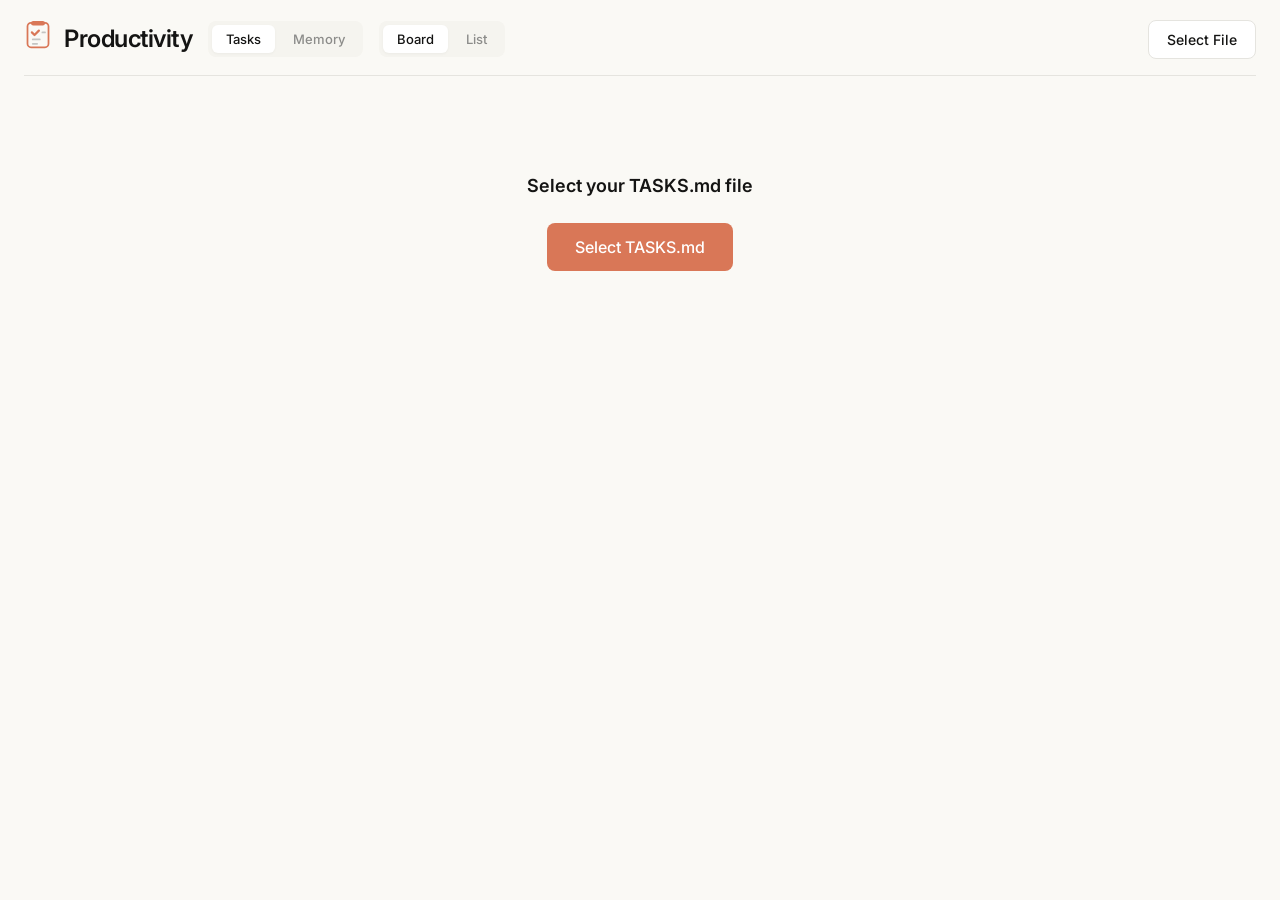
<file: src/octop/infra/agents/experts/library/productivity/skills/dashboard.html>
<!DOCTYPE html>
<html lang="en">
<head>
  <meta charset="UTF-8">
  <meta name="viewport" content="width=device-width, initial-scale=1.0">
  <title>Productivity</title>
  <link rel="icon" type="image/svg+xml" href="data:image/svg+xml,%3Csvg xmlns='http://www.w3.org/2000/svg' viewBox='0 0 32 32'%3E%3Crect x='4' y='2' width='24' height='28' rx='4' fill='%23faf9f5' stroke='%23D97757' stroke-width='2'/%3E%3Crect x='8' y='0' width='16' height='5' rx='2.5' fill='%23D97757'/%3E%3Cpath d='M9 13l3 3 5-5' fill='none' stroke='%23D97757' stroke-width='2.5' stroke-linecap='round' stroke-linejoin='round'/%3E%3Crect x='20' y='12' width='5' height='2' rx='1' fill='%23c4c4c2'/%3E%3Crect x='9' y='20' width='10' height='2' rx='1' fill='%23c4c4c2'/%3E%3Crect x='9' y='25' width='7' height='2' rx='1' fill='%23c4c4c2'/%3E%3C/svg%3E">
  <link rel="preconnect" href="https://fonts.googleapis.com">
  <link rel="preconnect" href="https://fonts.gstatic.com" crossorigin>
  <!-- Inter webfont; display=swap keeps text visible while loading, and offline/blocked networks fall back to the system font stack -->
  <link href="https://fonts.googleapis.com/css2?family=Inter:wght@400;500;600&display=swap" rel="stylesheet">
  <style>
    * { box-sizing: border-box; margin: 0; padding: 0; }

    :root {
      --bg-primary: #faf9f5;
      --bg-secondary: #F5F4EF;
      --bg-card: #ffffff;
      --text-primary: #141413;
      --text-secondary: #5c5c5a;
      --text-muted: #8c8c8a;
      --accent: #D97757;
      --accent-hover: #c4684a;
      --border: #e5e4df;
      --border-light: #eeeee9;
      --shadow: rgba(20, 20, 19, 0.04);
      --shadow-hover: rgba(20, 20, 19, 0.08);
    }

    body {
      font-family: 'Inter', -apple-system, BlinkMacSystemFont, sans-serif;
      background: var(--bg-primary);
      color: var(--text-primary);
      height: 100vh;
      padding: 20px 24px;
      line-height: 1.5;
      overflow: hidden;
      display: flex;
      flex-direction: column;
    }

    header {
      display: flex;
      justify-content: space-between;
      align-items: center;
      margin-bottom: 16px;
      padding-bottom: 16px;
      border-bottom: 1px solid var(--border);
      flex-shrink: 0;
    }

    h1 {
      font-size: 1.5rem;
      font-weight: 600;
      letter-spacing: -0.02em;
    }

    h2 { font-size: 1.1rem; font-weight: 600; margin-bottom: 12px; color: var(--text-secondary); }

    .header-left {
      display: flex;
      align-items: flex-start;
      gap: 0;
    }

    .view-toggle {
      display: flex;
      gap: 4px;
      background: var(--bg-secondary);
      padding: 4px;
      border-radius: 8px;
      margin-left: 16px;
    }

    .view-toggle button {
      background: transparent;
      border: none;
      padding: 6px 14px;
      font-size: 13px;
      color: var(--text-muted);
      border-radius: 6px;
    }

    .view-toggle button:hover {
      color: var(--text-primary);
      background: transparent;
    }

    .view-toggle button.active {
      background: var(--bg-card);
      color: var(--text-primary);
      box-shadow: 0 1px 3px var(--shadow);
    }

    .buttons { display: flex; gap: 12px; }

    button {
      background: var(--bg-card);
      color: var(--text-primary);
      border: 1px solid var(--border);
      padding: 10px 18px;
      border-radius: 8px;
      cursor: pointer;
      font-size: 14px;
      font-weight: 500;
      font-family: inherit;
      transition: all 0.15s ease;
    }

    button:hover {
      background: var(--bg-secondary);
      border-color: var(--text-muted);
    }

    button.primary {
      background: var(--accent);
      color: white;
      border-color: var(--accent);
    }

    button.primary:hover {
      background: var(--accent-hover);
      border-color: var(--accent-hover);
    }

    button:disabled {
      opacity: 0.4;
      cursor: not-allowed;
    }

    /* ===== TASKS STYLES ===== */

    .board {
      display: flex;
      gap: 24px;
      overflow-x: auto;
      overflow-y: hidden;
      padding-bottom: 24px;
      flex: 1;
      min-height: 0;
    }

    .column {
      background: var(--bg-secondary);
      border-radius: 12px;
      min-width: 340px;
      max-width: 340px;
      display: flex;
      flex-direction: column;
      height: 100%;
      max-height: 100%;
    }

    .column-header {
      padding: 16px 18px;
      font-weight: 600;
      font-size: 13px;
      text-transform: uppercase;
      letter-spacing: 0.05em;
      color: var(--text-secondary);
      display: flex;
      justify-content: space-between;
      align-items: center;
      cursor: grab;
    }

    .column-header:active {
      cursor: grabbing;
    }

    .column.dragging-column {
      opacity: 0.5;
    }

    .column-drop-indicator {
      width: 3px;
      background: var(--accent);
      border-radius: 2px;
      margin: 0 -2px;
      min-height: 100px;
    }

    .column-header .count {
      background: var(--bg-card);
      padding: 3px 10px;
      border-radius: 12px;
      font-size: 12px;
      font-weight: 500;
      color: var(--text-muted);
    }

    .cards {
      flex: 1;
      overflow-y: auto;
      padding: 0 12px 12px;
      min-height: 100px;
    }

    .cards.drag-over {
      background: rgba(217, 119, 87, 0.05);
      border-radius: 8px;
    }

    .task-card {
      background: var(--bg-card);
      border: 1px solid var(--border-light);
      border-radius: 10px;
      padding: 14px 16px;
      margin-bottom: 10px;
      cursor: grab;
      transition: all 0.15s ease;
      box-shadow: 0 1px 3px var(--shadow);
      position: relative;
    }

    .task-card:hover {
      box-shadow: 0 4px 12px var(--shadow-hover);
      border-color: var(--border);
    }

    .task-card .add-on-hover {
      display: none;
    }

    .task-card:hover .add-on-hover {
      display: block;
    }

    .task-card .delete-btn {
      display: none;
      position: absolute;
      top: 8px;
      right: 8px;
      background: transparent;
      border: none;
      color: var(--text-muted);
      cursor: pointer;
      padding: 4px 6px;
      font-size: 14px;
      line-height: 1;
      border-radius: 4px;
    }

    .task-card:hover .delete-btn {
      display: block;
    }

    .task-card .delete-btn:hover {
      background: var(--bg-secondary);
      color: var(--accent);
    }

    .task-card.dragging {
      opacity: 0.5;
      transform: rotate(2deg);
    }

    .card-title {
      font-size: 14px;
      font-weight: 500;
      line-height: 1.5;
      color: var(--text-primary);
    }

    .card-note {
      font-size: 13px;
      color: var(--text-muted);
      margin-top: 6px;
      line-height: 1.4;
      overflow-wrap: break-word;
      word-break: break-word;
    }

    .card-subtasks {
      margin-top: 10px;
      padding-top: 10px;
      border-top: 1px solid var(--border-light);
      font-size: 13px;
      color: var(--text-secondary);
    }

    .subtask {
      padding: 3px 0;
      display: flex;
      align-items: flex-start;
      gap: 8px;
    }

    .checkbox {
      width: 18px;
      height: 18px;
      min-width: 18px;
      min-height: 18px;
      flex-shrink: 0;
      border: 2px solid var(--border);
      border-radius: 5px;
      display: inline-flex;
      align-items: center;
      justify-content: center;
      vertical-align: middle;
      cursor: pointer;
      transition: all 0.15s ease;
      background: var(--bg-card);
    }

    .checkbox:hover {
      border-color: var(--accent);
    }

    .checkbox.checked {
      background: var(--accent);
      border-color: var(--accent);
    }

    .checkbox.checked::after {
      content: '';
      width: 5px;
      height: 9px;
      border: solid white;
      border-width: 0 2px 2px 0;
      transform: rotate(45deg);
      margin-bottom: 2px;
    }

    .empty-state {
      text-align: center;
      padding: 80px 40px;
      color: var(--text-muted);
    }

    .empty-state button {
      font-size: 16px;
      padding: 14px 28px;
      background: var(--accent);
      border: none;
      color: white;
    }

    .empty-state button:hover {
      background: var(--accent-hover);
    }

    .status-bar {
      position: fixed;
      bottom: 24px;
      left: 50%;
      transform: translateX(-50%);
      background: var(--text-primary);
      color: var(--bg-primary);
      padding: 12px 24px;
      border-radius: 10px;
      font-size: 13px;
      font-weight: 500;
      opacity: 0;
      transition: opacity 0.2s ease;
      box-shadow: 0 4px 20px rgba(20, 20, 19, 0.15);
      z-index: 200;
    }

    .status-bar.visible { opacity: 1; }

    .add-card {
      padding: 12px;
    }

    .add-card button {
      width: 100%;
      background: transparent;
      border: 2px dashed var(--border);
      color: var(--text-muted);
      font-weight: 500;
    }

    .add-card button:hover {
      border-color: var(--accent);
      color: var(--accent);
      background: transparent;
    }

    .new-task-input {
      width: 100%;
      background: var(--bg-card);
      border: 2px solid var(--accent);
      border-radius: 8px;
      padding: 12px;
      color: var(--text-primary);
      font-size: 14px;
      font-family: inherit;
      resize: none;
    }

    .new-task-input:focus {
      outline: none;
    }

    .new-task-input::placeholder {
      color: var(--text-muted);
    }

    /* Scrollbar styling */
    .cards::-webkit-scrollbar,
    .list-view::-webkit-scrollbar {
      width: 6px;
    }

    .cards::-webkit-scrollbar-track,
    .list-view::-webkit-scrollbar-track {
      background: transparent;
    }

    .cards::-webkit-scrollbar-thumb,
    .list-view::-webkit-scrollbar-thumb {
      background: var(--border);
      border-radius: 3px;
    }

    .cards::-webkit-scrollbar-thumb:hover,
    .list-view::-webkit-scrollbar-thumb:hover {
      background: var(--text-muted);
    }

    /* List View Styles */
    .list-view {
      max-width: 800px;
      margin: 0 auto;
      flex: 1;
      overflow-y: auto;
      overflow-x: hidden;
      min-height: 0;
    }

    .list-section {
      margin-bottom: 28px;
    }

    .list-section.drag-over {
      background: rgba(217, 119, 87, 0.05);
      border-radius: 8px;
      margin: 0 -12px 32px;
      padding: 0 12px;
    }

    .list-section-header {
      font-size: 13px;
      font-weight: 600;
      text-transform: uppercase;
      letter-spacing: 0.05em;
      color: var(--text-secondary);
      padding: 4px 0;
      margin-bottom: 6px;
      display: flex;
      justify-content: space-between;
      align-items: center;
    }

    .list-section-header .section-title {
      cursor: pointer;
    }

    .list-section-header .section-title:hover {
      color: var(--text-primary);
    }

    .list-section-header .count {
      font-size: 12px;
      color: var(--text-muted);
      font-weight: 500;
    }

    .list-item {
      display: flex;
      align-items: flex-start;
      gap: 12px;
      padding: 12px 14px;
      margin-bottom: 6px;
      background: var(--bg-card);
      border: 1px solid var(--border-light);
      cursor: grab;
      position: relative;
      border-radius: 10px;
      transition: all 0.15s ease;
      box-shadow: 0 1px 3px var(--shadow);
    }

    .list-item:active {
      cursor: grabbing;
    }

    .list-item:hover {
      box-shadow: 0 4px 12px var(--shadow-hover);
      border-color: var(--border);
    }

    .list-item.dragging {
      opacity: 0.5;
      background: var(--bg-secondary);
    }

    .list-item .checkbox {
      margin-top: 2px;
      flex-shrink: 0;
    }

    .list-item-content {
      flex: 1;
      min-width: 0;
    }

    .list-item-title {
      font-size: 15px;
      color: var(--text-primary);
      line-height: 1.4;
    }

    .list-item-title.checked {
      color: var(--text-muted);
      text-decoration: line-through;
    }

    .list-item-note {
      font-size: 13px;
      color: var(--text-muted);
      margin-top: 4px;
      cursor: pointer;
    }

    .list-item-note:hover {
      color: var(--text-secondary);
    }

    .list-item-note.add-note {
      font-style: italic;
      display: none;
    }

    .list-item:hover .list-item-note.add-note {
      display: block;
    }

    .list-item-subtasks {
      margin-top: 8px;
      padding-left: 2px;
    }

    .list-item-subtask {
      display: flex;
      align-items: flex-start;
      gap: 8px;
      padding: 3px 0;
      font-size: 13px;
      color: var(--text-secondary);
    }

    .list-item-subtask .checkbox {
      width: 16px;
      height: 16px;
      min-width: 16px;
      min-height: 16px;
      margin-top: 1px;
    }

    .list-item-subtask span {
      cursor: pointer;
    }

    .list-item-subtask span:hover {
      color: var(--text-primary);
    }

    .list-item-add-subtask {
      font-size: 13px;
      color: var(--text-muted);
      font-style: italic;
      cursor: pointer;
      padding: 3px 0;
      padding-left: 24px;
      display: none;
    }

    .list-item:hover .list-item-add-subtask {
      display: block;
    }

    .list-item-add-subtask:hover {
      color: var(--accent);
    }

    .list-item-section {
      font-size: 11px;
      color: var(--text-muted);
      background: var(--bg-secondary);
      padding: 2px 8px;
      border-radius: 4px;
      white-space: nowrap;
    }

    .list-item-actions {
      display: none;
      position: absolute;
      top: 8px;
      right: 8px;
    }

    .list-item:hover .list-item-actions {
      display: flex;
      gap: 4px;
    }

    .list-item-actions button {
      background: transparent;
      border: none;
      color: var(--text-muted);
      cursor: pointer;
      padding: 4px 6px;
      font-size: 14px;
      line-height: 1;
      border-radius: 4px;
    }

    .list-item-actions button:hover {
      background: var(--bg-card);
      color: var(--accent);
    }

    .list-drop-indicator {
      height: 3px;
      background: var(--accent);
      border-radius: 2px;
      margin: 2px -12px;
    }

    .list-add-section {
      margin-top: 16px;
      padding: 16px;
      border: 2px dashed var(--border);
      border-radius: 8px;
      text-align: center;
      cursor: pointer;
      color: var(--text-muted);
      font-size: 14px;
      font-weight: 500;
      transition: all 0.15s ease;
    }

    .list-add-section:hover {
      border-color: var(--accent);
      color: var(--accent);
    }

    .quick-add {
      display: flex;
      align-items: center;
      gap: 12px;
      padding: 12px 0;
    }

    .quick-add-input {
      flex: 1;
      background: transparent;
      border: none;
      font-size: 15px;
      color: var(--text-primary);
      font-family: inherit;
      outline: none;
    }

    .quick-add-input::placeholder {
      color: var(--text-muted);
    }

    .quick-add-section {
      font-size: 12px;
      color: var(--text-muted);
      background: var(--bg-secondary);
      padding: 4px 10px;
      border-radius: 6px;
      cursor: pointer;
      border: 1px solid var(--border);
    }

    .quick-add-section:hover {
      border-color: var(--accent);
    }

    .section-picker {
      position: absolute;
      background: var(--bg-card);
      border: 1px solid var(--border);
      border-radius: 8px;
      box-shadow: 0 4px 20px var(--shadow-hover);
      padding: 4px;
      z-index: 100;
    }

    .section-picker button {
      display: block;
      width: 100%;
      text-align: left;
      padding: 8px 12px;
      font-size: 13px;
      background: transparent;
      border: none;
      border-radius: 6px;
    }

    .section-picker button:hover {
      background: var(--bg-secondary);
    }

    /* ===== MEMORY STYLES ===== */

    .memory-tabs {
      display: flex;
      gap: 4px;
      margin-bottom: 12px;
      flex-wrap: wrap;
      background: var(--bg-secondary);
      padding: 4px;
      border-radius: 8px;
      flex-shrink: 0;
    }

    .memory-tab {
      background: transparent;
      color: var(--text-muted);
      padding: 8px 16px;
      border: none;
      border-radius: 6px;
      cursor: pointer;
      font-size: 13px;
      font-weight: 500;
      transition: all 0.15s ease;
      text-transform: capitalize;
    }

    .memory-tab:hover { color: var(--text-primary); }

    .memory-tab.active {
      color: var(--text-primary);
      background: var(--bg-card);
      box-shadow: 0 1px 3px var(--shadow);
    }

    .memory-tab .count {
      background: var(--bg-secondary);
      padding: 2px 8px;
      border-radius: 10px;
      font-size: 11px;
      margin-left: 6px;
      color: var(--text-muted);
    }

    .memory-tab.active .count {
      background: var(--border-light);
    }

    .memory-grid {
      display: grid;
      grid-template-columns: repeat(auto-fill, minmax(300px, 1fr));
      gap: 16px;
    }

    .memory-flat-table {
      width: 100%;
      border-collapse: collapse;
      font-size: 13px;
    }

    .memory-flat-table th {
      text-align: left;
      padding: 10px 16px;
      font-weight: 500;
      color: var(--text-muted);
      border-bottom: 1px solid var(--border);
      font-size: 12px;
      text-transform: uppercase;
      letter-spacing: 0.03em;
    }

    .memory-flat-table td {
      padding: 9px 16px;
      border-bottom: 1px solid var(--border-light);
      color: var(--text-primary);
      line-height: 1.4;
    }

    .memory-flat-table td:first-child {
      color: var(--text-muted);
      font-weight: 500;
      white-space: nowrap;
      width: 120px;
    }

    .memory-flat-table tr:last-child td {
      border-bottom: none;
    }

    .memory-flat-table tr:hover td {
      background: var(--bg-secondary);
    }

    .memory-card {
      background: var(--bg-card);
      border: 1px solid var(--border-light);
      border-radius: 10px;
      padding: 16px;
      cursor: pointer;
      transition: all 0.15s ease;
      box-shadow: 0 1px 3px var(--shadow);
    }

    .memory-card:hover {
      border-color: var(--accent);
      box-shadow: 0 4px 12px var(--shadow-hover);
    }

    .memory-card-title {
      font-size: 15px;
      font-weight: 600;
      margin-bottom: 8px;
      display: flex;
      align-items: center;
      gap: 8px;
      color: var(--text-primary);
    }

    .memory-card-meta {
      font-size: 13px;
      color: var(--text-muted);
      margin-bottom: 8px;
    }

    .memory-card-preview {
      font-size: 13px;
      color: var(--text-secondary);
      line-height: 1.5;
      overflow: hidden;
      display: -webkit-box;
      -webkit-line-clamp: 4;
      -webkit-box-orient: vertical;
    }

    .memory-card-fields {
      margin-top: 10px;
      font-size: 12px;
    }

    .memory-card-field {
      display: flex;
      gap: 8px;
      margin-bottom: 4px;
    }

    .memory-card-field-label {
      color: var(--text-muted);
      min-width: 80px;
    }

    .memory-card-field-value {
      color: var(--text-secondary);
    }

    .file-card {
      background: var(--bg-card);
      border: 1px solid var(--border-light);
      border-radius: 10px;
      margin-bottom: 16px;
      box-shadow: 0 1px 3px var(--shadow);
    }

    .file-card-header {
      padding: 16px;
      border-bottom: 1px solid var(--border-light);
      display: flex;
      justify-content: space-between;
      align-items: center;
      cursor: pointer;
    }

    .file-card-header:hover {
      background: var(--bg-secondary);
    }

    .file-card-title {
      font-size: 14px;
      font-weight: 600;
      color: var(--text-primary);
    }

    .file-card-content {
      padding: 16px;
      font-size: 13px;
      line-height: 1.6;
      white-space: pre-wrap;
      font-family: ui-monospace, SFMono-Regular, Menlo, Monaco, Consolas, monospace;
      overflow-y: auto;
      display: none;
      color: var(--text-secondary);
    }

    .file-card-content.expanded {
      display: block;
    }

    .stats {
      display: flex;
      gap: 16px;
      margin-bottom: 24px;
      flex-wrap: wrap;
    }

    .stat {
      background: var(--bg-card);
      border: 1px solid var(--border-light);
      border-radius: 10px;
      padding: 16px 24px;
      min-width: 100px;
      box-shadow: 0 1px 3px var(--shadow);
    }

    .stat-value {
      font-size: 28px;
      font-weight: 600;
      color: var(--accent);
    }

    .stat-label {
      font-size: 12px;
      color: var(--text-muted);
      text-transform: capitalize;
      margin-top: 4px;
    }

    .search-box {
      background: var(--bg-card);
      border: 1px solid var(--border);
      border-radius: 8px;
      padding: 10px 16px;
      display: flex;
      align-items: center;
      gap: 10px;
      margin-bottom: 20px;
    }

    .search-box input {
      flex: 1;
      background: transparent;
      border: none;
      color: var(--text-primary);
      font-size: 14px;
      font-family: inherit;
      outline: none;
    }

    .search-box input::placeholder {
      color: var(--text-muted);
    }

    .add-btn {
      background: transparent;
      border: 2px dashed var(--border);
      color: var(--text-muted);
      padding: 40px;
      border-radius: 10px;
      cursor: pointer;
      transition: all 0.15s ease;
      display: flex;
      align-items: center;
      justify-content: center;
      font-size: 14px;
      font-weight: 500;
    }

    .add-btn:hover {
      border-color: var(--accent);
      color: var(--accent);
    }

    .markdown-content {
      line-height: 1.6;
      color: var(--text-secondary);
    }

    .markdown-content h1 { font-size: 1.4em; margin: 16px 0 8px; color: var(--text-primary); }
    .markdown-content h2 { font-size: 1.2em; margin: 14px 0 6px; color: var(--text-primary); }
    .markdown-content h3 { font-size: 1.1em; margin: 12px 0 4px; color: var(--text-secondary); }
    .markdown-content p { margin: 8px 0; }
    .markdown-content ul, .markdown-content ol { margin: 8px 0 8px 20px; }
    .markdown-content li { margin: 4px 0; }
    .markdown-content code {
      background: var(--bg-secondary);
      padding: 2px 6px;
      border-radius: 4px;
      font-family: ui-monospace, SFMono-Regular, Menlo, Monaco, Consolas, monospace;
      color: var(--text-primary);
    }
    .markdown-content pre {
      background: var(--bg-secondary);
      padding: 12px;
      border-radius: 8px;
      overflow-x: auto;
      margin: 8px 0;
      border: 1px solid var(--border-light);
    }
    .markdown-content table {
      width: 100%;
      border-collapse: collapse;
      margin: 8px 0;
      font-size: 13px;
    }
    .markdown-content th, .markdown-content td {
      padding: 12px 16px;
      text-align: left;
      border-bottom: 1px solid var(--border-light);
    }
    .markdown-content th {
      background: var(--bg-secondary);
      font-weight: 600;
      font-size: 12px;
      text-transform: uppercase;
      letter-spacing: 0.05em;
      color: var(--text-secondary);
    }

    /* Modal */
    .modal-overlay {
      display: none;
      position: fixed;
      top: 0;
      left: 0;
      right: 0;
      bottom: 0;
      background: rgba(20, 20, 19, 0.5);
      z-index: 100;
      align-items: center;
      justify-content: center;
    }

    .modal-overlay.visible {
      display: flex;
    }

    .modal {
      background: var(--bg-card);
      border-radius: 12px;
      width: 90%;
      max-width: 800px;
      max-height: 85vh;
      overflow: hidden;
      display: flex;
      flex-direction: column;
      box-shadow: 0 20px 60px rgba(20, 20, 19, 0.2);
    }

    .modal-header {
      padding: 20px;
      border-bottom: 1px solid var(--border);
      display: flex;
      justify-content: space-between;
      align-items: center;
    }

    .modal-header h3 {
      font-size: 18px;
      font-weight: 600;
      color: var(--text-primary);
    }

    .modal-close {
      background: transparent;
      border: none;
      color: var(--text-muted);
      font-size: 24px;
      cursor: pointer;
      padding: 0;
      line-height: 1;
    }

    .modal-close:hover { color: var(--text-primary); }

    .modal-body {
      padding: 20px;
      overflow-y: auto;
      flex: 1;
    }

    .modal-footer {
      padding: 16px 20px;
      border-top: 1px solid var(--border);
      display: flex;
      justify-content: flex-end;
      gap: 10px;
    }

    .form-group {
      margin-bottom: 16px;
    }

    .form-group label {
      display: block;
      font-size: 12px;
      font-weight: 600;
      color: var(--text-secondary);
      text-transform: uppercase;
      letter-spacing: 0.05em;
      margin-bottom: 6px;
    }

    .form-group textarea {
      width: 100%;
      background: var(--bg-secondary);
      border: 1px solid var(--border);
      border-radius: 8px;
      padding: 12px;
      color: var(--text-primary);
      font-size: 13px;
      font-family: ui-monospace, SFMono-Regular, Menlo, Monaco, Consolas, monospace;
      line-height: 1.5;
      min-height: 300px;
      resize: vertical;
    }

    .form-group textarea:focus {
      outline: none;
      border-color: var(--accent);
    }

    /* Tab panel containers */
    .tab-panel {
      display: none;
      flex: 1;
      min-height: 0;
      flex-direction: column;
    }

    .tab-panel.active {
      display: flex;
    }

    /* Memory panel scrollable area */
    .memory-content-area {
      flex: 1;
      overflow-y: auto;
      min-height: 0;
    }

    .memory-content-area::-webkit-scrollbar {
      width: 6px;
    }

    .memory-content-area::-webkit-scrollbar-track {
      background: transparent;
    }

    .memory-content-area::-webkit-scrollbar-thumb {
      background: var(--border);
      border-radius: 3px;
    }

    .memory-content-area::-webkit-scrollbar-thumb:hover {
      background: var(--text-muted);
    }

    .file-card-content::-webkit-scrollbar,
    .modal-body::-webkit-scrollbar {
      width: 6px;
    }

    .file-card-content::-webkit-scrollbar-track,
    .modal-body::-webkit-scrollbar-track {
      background: transparent;
    }

    .file-card-content::-webkit-scrollbar-thumb,
    .modal-body::-webkit-scrollbar-thumb {
      background: var(--border);
      border-radius: 3px;
    }

    .file-card-content::-webkit-scrollbar-thumb:hover,
    .modal-body::-webkit-scrollbar-thumb:hover {
      background: var(--text-muted);
    }

    /* File path display */
    .file-path {
      font-size: 13px;
      color: var(--text-muted);
      margin-top: 2px;
    }
  </style>
</head>
<body>
  <header>
    <div class="header-left">
      <svg width="28" height="28" viewBox="0 0 32 32" style="margin-right: 12px; flex-shrink: 0;">
        <rect x="4" y="2" width="24" height="28" rx="4" fill="#faf9f5" stroke="#D97757" stroke-width="2"/>
        <rect x="8" y="0" width="16" height="5" rx="2.5" fill="#D97757"/>
        <path d="M9 13l3 3 5-5" fill="none" stroke="#D97757" stroke-width="2.5" stroke-linecap="round" stroke-linejoin="round"/>
        <rect x="20" y="12" width="5" height="2" rx="1" fill="#c4c4c2"/>
        <rect x="9" y="20" width="10" height="2" rx="1" fill="#c4c4c2"/>
        <rect x="9" y="25" width="7" height="2" rx="1" fill="#c4c4c2"/>
      </svg>
      <div>
        <h1>Productivity</h1>
        <div id="filePath" class="file-path"></div>
      </div>
      <div class="view-toggle" id="mainTabToggle">
        <button id="tasksTabBtn" class="active">Tasks</button>
        <button id="memoryTabBtn">Memory</button>
      </div>
      <div class="view-toggle" id="taskViewToggle">
        <button id="boardViewBtn" class="active">Board</button>
        <button id="listViewBtn">List</button>
      </div>
    </div>
    <div class="buttons">
      <button id="openTaskBtn">Select File</button>
      <button id="openMemoryBtn" style="display: none;">Open Folder</button>
      <button id="saveBtn" class="primary" disabled style="display: none;">Save</button>
    </div>
  </header>

  <!-- TASKS TAB PANEL -->
  <div class="tab-panel active" id="tasksPanel">
    <div class="list-view" id="listView" style="display: none;"></div>
    <div class="board" id="board">
      <div class="empty-state" id="boardEmptyState" style="width: 100%;">
        <p style="margin-bottom: 24px; font-size: 18px; font-weight: 600; color: var(--text-primary);">Select your TASKS.md file</p>
        <button id="openBtnLarge">Select TASKS.md</button>
      </div>
    </div>
  </div>

  <!-- MEMORY TAB PANEL -->
  <div class="tab-panel" id="memoryPanel">
    <div id="memoryEmptyState" class="empty-state">
      <p style="margin-bottom: 24px; font-size: 18px; font-weight: 600; color: var(--text-primary);">Select your project folder</p>
      <button id="openMemoryBtnLarge">Select Folder</button>
    </div>
    <div id="memoryMainContent" style="display: none; flex-direction: column; min-height: 0; flex: 1;">
      <div class="memory-tabs" id="memoryTabsContainer"></div>
      <div class="memory-content-area">
        <div id="memoryContentContainer"></div>
      </div>
    </div>
  </div>

  <!-- MODAL (shared for memory) -->
  <div class="modal-overlay" id="modalOverlay">
    <div class="modal">
      <div class="modal-header">
        <h3 id="modalTitle">Edit</h3>
        <button class="modal-close" id="modalClose">&times;</button>
      </div>
      <div class="modal-body" id="modalBody"></div>
      <div class="modal-footer">
        <button id="modalCancel">Cancel</button>
        <button id="modalSave" class="primary">Save</button>
      </div>
    </div>
  </div>

  <div class="status-bar" id="status"></div>

  <script>
    // ===== SHARED STATE =====
    let activeMainTab = 'tasks'; // 'tasks' or 'memory'

    const statusEl = document.getElementById('status');
    const filePathEl = document.getElementById('filePath');

    function showStatus(msg) {
      statusEl.textContent = msg;
      statusEl.classList.add('visible');
      setTimeout(() => statusEl.classList.remove('visible'), 2000);
    }

    // ===== MAIN TAB SWITCHING =====
    const tasksTabBtn = document.getElementById('tasksTabBtn');
    const memoryTabBtn = document.getElementById('memoryTabBtn');
    const tasksPanel = document.getElementById('tasksPanel');
    const memoryPanel = document.getElementById('memoryPanel');
    const taskViewToggle = document.getElementById('taskViewToggle');
    const openTaskBtn = document.getElementById('openTaskBtn');
    const openMemoryBtn = document.getElementById('openMemoryBtn');
    const saveBtn = document.getElementById('saveBtn');

    function switchMainTab(tab) {
      activeMainTab = tab;

      tasksTabBtn.classList.toggle('active', tab === 'tasks');
      memoryTabBtn.classList.toggle('active', tab === 'memory');

      tasksPanel.classList.toggle('active', tab === 'tasks');
      memoryPanel.classList.toggle('active', tab === 'memory');

      // Show/hide view toggle for tasks
      taskViewToggle.style.display = tab === 'tasks' ? 'flex' : 'none';

      // Show/hide appropriate buttons
      openTaskBtn.style.display = tab === 'tasks' ? 'inline-flex' : 'none';
      openMemoryBtn.style.display = tab === 'memory' ? 'inline-flex' : 'none';
      saveBtn.style.display = tab === 'tasks' ? 'inline-flex' : 'none';

      // Update file path display
      if (tab === 'tasks') {
        filePathEl.textContent = taskFileHandle ? taskFileName : '';
      } else {
        filePathEl.textContent = memoryDirHandle ? memoryDirHandle.name : '';
      }
    }

    tasksTabBtn.addEventListener('click', () => switchMainTab('tasks'));
    memoryTabBtn.addEventListener('click', () => switchMainTab('memory'));

    // ============================================================
    // ===== TASKS FUNCTIONALITY =====
    // ============================================================

    let taskFileHandle = null;
    let taskFileName = '';
    let sections = [];
    let tasks = {};
    let hasChanges = false;
    let currentView = 'board';
    let quickAddSection = null;

    const board = document.getElementById('board');
    const listView = document.getElementById('listView');
    const listViewBtn = document.getElementById('listViewBtn');
    const boardViewBtn = document.getElementById('boardViewBtn');

    function taskSectionId(name) {
      return name.toLowerCase().replace(/[^a-z0-9]+/g, '-').replace(/^-|-$/g, '');
    }

    function parseTaskMarkdown(content) {
      const resultSections = [];
      const resultTasks = {};
      let currentSection = null;
      let currentSectionId = null;

      const lines = content.split('\n');
      let currentTask = null;

      for (const line of lines) {
        const headerMatch = line.match(/^## \*{0,2}(.+?)\*{0,2}$/);
        if (headerMatch) {
          if (currentTask && currentSectionId) {
            resultTasks[currentSectionId].push(currentTask);
            currentTask = null;
          }

          const sectionName = headerMatch[1].trim();
          currentSectionId = taskSectionId(sectionName);
          currentSection = sectionName;

          if (!resultTasks[currentSectionId]) {
            resultSections.push({ id: currentSectionId, name: sectionName });
            resultTasks[currentSectionId] = [];
          }
        } else if (currentSectionId && line.match(/^- \[[ xX]\]/)) {
          if (currentTask) {
            resultTasks[currentSectionId].push(currentTask);
          }
          const checked = line.match(/\[[xX]\]/) !== null;
          let text = line.replace(/^- \[[ xX]\]\s*/, '');
          let title = text;
          let note = '';

          const boldMatch = text.match(/^\*\*(.+?)\*\*(.*)$/);
          if (boldMatch) {
            title = boldMatch[1];
            note = boldMatch[2].replace(/^\s*-\s*/, '').trim();
          }

          currentTask = {
            id: Date.now() + Math.random(),
            title,
            note,
            checked,
            subtasks: [],
            section: currentSectionId
          };
        } else if (currentTask && line.match(/^\s+- \[[ xX]\]/)) {
          const checked = line.match(/\[[xX]\]/) !== null;
          const text = line.replace(/^\s+- \[[ xX]\]\s*/, '');
          currentTask.subtasks.push({ text, checked });
        }
      }

      if (currentTask && currentSectionId) {
        resultTasks[currentSectionId].push(currentTask);
      }

      return { sections: resultSections, tasks: resultTasks };
    }

    function toMarkdown() {
      let md = '# Tasks\n';

      sections.forEach((section, idx) => {
        md += `\n## ${section.name}\n`;
        const sectionTasks = tasks[section.id] || [];
        sectionTasks.forEach(t => {
          const checkbox = t.checked ? '[x]' : '[ ]';
          const note = t.note ? ` - ${t.note}` : '';
          md += `- ${checkbox} **${t.title}**${note}\n`;
          t.subtasks.forEach(st => {
            const stCheckbox = st.checked ? '[x]' : '[ ]';
            md += `  - ${stCheckbox} ${st.text}\n`;
          });
        });
      });

      return md.trimEnd() + '\n';
    }

    function createCard(task) {
      const card = document.createElement('div');
      card.className = 'task-card';
      card.draggable = true;
      card.dataset.id = task.id;

      let html = `
        <div style="display: flex; align-items: flex-start; gap: 12px;">
          <button class="delete-btn" data-action="delete" title="Delete task">&times;</button>
          <span class="checkbox ${task.checked ? 'checked' : ''}" data-action="toggle"></span>
          <div class="card-title" data-action="edit-title">${escapeHtml(task.title)}</div>
        </div>
      `;

      if (task.note) {
        html += `<div class="card-note" data-action="edit-note" style="cursor: pointer; margin-left: 30px;">${escapeHtml(task.note)}</div>`;
      } else {
        html += `<div class="card-note add-on-hover" data-action="edit-note" style="cursor: pointer; margin-left: 30px; font-style: italic;">+ Add note</div>`;
      }

      if (task.subtasks.length > 0) {
        html += '<div class="card-subtasks" style="margin-left: 30px;">';
        task.subtasks.forEach((st, idx) => {
          html += `<div class="subtask">
            <span class="checkbox ${st.checked ? 'checked' : ''}" data-action="toggle-sub" data-idx="${idx}" style="width: 16px; height: 16px; min-width: 16px; min-height: 16px;"></span>
            <span data-action="edit-subtask" data-idx="${idx}" style="cursor: pointer;">${escapeHtml(st.text)}</span>
          </div>`;
        });
        html += `<div class="subtask add-on-hover" data-action="add-subtask" style="color: var(--text-muted); cursor: pointer; font-style: italic; padding-left: 24px;">+ Add subtask</div>`;
        html += '</div>';
      } else {
        html += `<div class="card-subtasks add-on-hover" style="margin-left: 30px;">
          <div class="subtask" data-action="add-subtask" style="color: var(--text-muted); cursor: pointer; font-style: italic;">+ Add subtask</div>
        </div>`;
      }

      card.innerHTML = html;

      card.addEventListener('dragstart', (e) => {
        card.classList.add('dragging');
        e.dataTransfer.setData('text/plain', task.id);
      });

      card.addEventListener('dragend', () => {
        card.classList.remove('dragging');
      });

      card.addEventListener('click', (e) => {
        const action = e.target.dataset.action;
        if (action === 'toggle') {
          task.checked = !task.checked;
          markChanged();
          renderTasks();
        } else if (action === 'toggle-sub') {
          const idx = parseInt(e.target.dataset.idx);
          task.subtasks[idx].checked = !task.subtasks[idx].checked;
          markChanged();
          renderTasks();
        } else if (action === 'edit-title') {
          startEditingTitle(e.target, task);
        } else if (action === 'edit-note') {
          startEditingNote(e.target, task);
        } else if (action === 'edit-subtask') {
          const idx = parseInt(e.target.dataset.idx);
          startEditingSubtask(e.target, task, idx);
        } else if (action === 'add-subtask') {
          startAddingSubtask(e.target, task);
        } else if (action === 'delete') {
          deleteTask(task);
        }
      });

      return card;
    }

    function startEditingTitle(titleEl, task) {
      const input = document.createElement('input');
      input.type = 'text';
      input.value = task.title;
      input.style.cssText = 'width: 100%; background: var(--bg-card); border: 2px solid var(--accent); border-radius: 6px; padding: 6px 10px; color: var(--text-primary); font-size: 14px; font-family: inherit; outline: none;';

      titleEl.replaceWith(input);
      input.focus();
      input.select();

      let saved = false;
      const saveEdit = () => {
        if (saved) return;
        saved = true;
        const newTitle = input.value.trim();
        if (newTitle && newTitle !== task.title) {
          task.title = newTitle;
          markChanged();
        }
        renderTasks();
      };

      input.addEventListener('keydown', (e) => {
        if (e.key === 'Enter') { e.preventDefault(); saveEdit(); }
        else if (e.key === 'Escape') { saved = true; renderTasks(); }
      });
      input.addEventListener('blur', saveEdit);
    }

    function startEditingNote(noteEl, task) {
      const input = document.createElement('input');
      input.type = 'text';
      input.value = task.note || '';
      input.placeholder = 'Add a note...';
      input.style.cssText = 'width: 100%; background: var(--bg-card); border: 2px solid var(--accent); border-radius: 6px; padding: 4px 8px; color: var(--text-primary); font-size: 13px; font-family: inherit; outline: none;';

      noteEl.replaceWith(input);
      input.focus();

      let saved = false;
      const saveEdit = () => {
        if (saved) return;
        saved = true;
        task.note = input.value.trim();
        markChanged();
        renderTasks();
      };

      input.addEventListener('keydown', (e) => {
        if (e.key === 'Enter') { e.preventDefault(); saveEdit(); }
        else if (e.key === 'Escape') { saved = true; renderTasks(); }
      });
      input.addEventListener('blur', saveEdit);
    }

    function startEditingSubtask(subtaskEl, task, idx) {
      const input = document.createElement('input');
      input.type = 'text';
      input.value = task.subtasks[idx].text;
      input.style.cssText = 'width: calc(100% - 30px); background: var(--bg-card); border: 2px solid var(--accent); border-radius: 4px; padding: 2px 6px; color: var(--text-primary); font-size: 13px; font-family: inherit; outline: none;';

      subtaskEl.replaceWith(input);
      input.focus();
      input.select();

      let saved = false;
      const saveEdit = () => {
        if (saved) return;
        saved = true;
        const newText = input.value.trim();
        if (newText) { task.subtasks[idx].text = newText; }
        else { task.subtasks.splice(idx, 1); }
        markChanged();
        renderTasks();
      };

      input.addEventListener('keydown', (e) => {
        if (e.key === 'Enter') { e.preventDefault(); saveEdit(); }
        else if (e.key === 'Escape') { saved = true; renderTasks(); }
      });
      input.addEventListener('blur', saveEdit);
    }

    function startAddingSubtask(el, task) {
      const input = document.createElement('input');
      input.type = 'text';
      input.placeholder = 'New subtask...';
      input.style.cssText = 'width: calc(100% - 10px); background: var(--bg-card); border: 2px solid var(--accent); border-radius: 4px; padding: 2px 6px; color: var(--text-primary); font-size: 13px; font-family: inherit; outline: none;';

      el.replaceWith(input);
      input.focus();

      let saved = false;
      const saveEdit = () => {
        if (saved) return;
        saved = true;
        const text = input.value.trim();
        if (text) { task.subtasks.push({ text, checked: false }); markChanged(); }
        renderTasks();
      };

      input.addEventListener('keydown', (e) => {
        if (e.key === 'Enter') { e.preventDefault(); saveEdit(); }
        else if (e.key === 'Escape') { saved = true; renderTasks(); }
      });
      input.addEventListener('blur', saveEdit);
    }

    function startEditingColumnTitle(titleEl, colId) {
      const section = sections.find(s => s.id === colId);
      if (!section) return;

      const input = document.createElement('input');
      input.type = 'text';
      input.value = section.name;
      input.style.cssText = 'width: 180px; background: var(--bg-card); border: 2px solid var(--accent); border-radius: 6px; padding: 4px 10px; color: var(--text-primary); font-size: 13px; font-weight: 600; text-transform: uppercase; letter-spacing: 0.05em; font-family: inherit; outline: none;';

      titleEl.replaceWith(input);
      input.focus();
      input.select();

      let saved = false;
      const saveEdit = () => {
        if (saved) return;
        saved = true;
        const newName = input.value.trim();
        if (newName && newName !== section.name) {
          const oldId = section.id;
          section.name = newName;
          const newId = taskSectionId(newName);
          if (newId !== oldId) {
            tasks[newId] = tasks[oldId] || [];
            delete tasks[oldId];
            tasks[newId].forEach(t => t.section = newId);
            section.id = newId;
          }
          markChanged();
        }
        renderTasks();
      };

      input.addEventListener('keydown', (e) => {
        if (e.key === 'Enter') { e.preventDefault(); saveEdit(); }
        else if (e.key === 'Escape') { saved = true; renderTasks(); }
      });
      input.addEventListener('blur', saveEdit);
    }

    function createColumn(id, title, items) {
      const col = document.createElement('div');
      col.className = 'column';
      col.innerHTML = `
        <div class="column-header">
          <span class="column-title" data-section-id="${id}" style="cursor: pointer;">${escapeHtml(title)}</span>
          <span class="count">${items.length}</span>
        </div>
        <div class="cards" data-column="${id}"></div>
        <div class="add-card">
          <button data-add="${id}">+ Add task</button>
        </div>
      `;

      col.querySelector('.column-title').addEventListener('click', (e) => {
        if (!col.dragging) { startEditingColumnTitle(e.target, id); }
      });

      const header = col.querySelector('.column-header');
      header.draggable = true;

      header.addEventListener('dragstart', (e) => {
        e.stopPropagation();
        col.classList.add('dragging-column');
        e.dataTransfer.setData('text/column', id);
        e.dataTransfer.effectAllowed = 'move';
      });

      header.addEventListener('dragend', () => {
        col.classList.remove('dragging-column');
        board.querySelectorAll('.column-drop-indicator').forEach(el => el.remove());
      });

      col.addEventListener('dragover', (e) => {
        if (e.dataTransfer.types.includes('text/column')) {
          e.preventDefault();
          e.stopPropagation();
          board.querySelectorAll('.column-drop-indicator').forEach(el => el.remove());
          const indicator = document.createElement('div');
          indicator.className = 'column-drop-indicator';
          const rect = col.getBoundingClientRect();
          if (e.clientX < rect.left + rect.width / 2) { col.before(indicator); }
          else { col.after(indicator); }
        }
      });

      col.addEventListener('drop', (e) => {
        if (e.dataTransfer.types.includes('text/column')) {
          e.preventDefault();
          e.stopPropagation();
          const fromId = e.dataTransfer.getData('text/column');
          const toId = id;
          if (fromId !== toId) {
            const rect = col.getBoundingClientRect();
            const insertBefore = e.clientX < rect.left + rect.width / 2;
            moveSection(fromId, toId, insertBefore);
          }
          board.querySelectorAll('.column-drop-indicator').forEach(el => el.remove());
        }
      });

      const cardsContainer = col.querySelector('.cards');
      items.forEach(task => { cardsContainer.appendChild(createCard(task)); });

      const getDropPosition = (e) => {
        const allCards = [...cardsContainer.querySelectorAll('.task-card')];
        const visibleCards = allCards.filter(c => !c.classList.contains('dragging'));
        let insertBeforeCard = null;
        let dropIndex = visibleCards.length;
        for (let i = 0; i < visibleCards.length; i++) {
          const rect = visibleCards[i].getBoundingClientRect();
          if (e.clientY < rect.top + rect.height / 2) {
            insertBeforeCard = visibleCards[i];
            dropIndex = i;
            break;
          }
        }
        return { insertBeforeCard, dropIndex };
      };

      const showDropIndicator = (e) => {
        col.querySelectorAll('.drop-indicator').forEach(el => el.remove());
        const { insertBeforeCard } = getDropPosition(e);
        const indicator = document.createElement('div');
        indicator.className = 'drop-indicator';
        indicator.style.cssText = 'height: 3px; background: var(--accent); border-radius: 2px; margin: 5px 0;';
        if (insertBeforeCard) { cardsContainer.insertBefore(indicator, insertBeforeCard); }
        else { cardsContainer.appendChild(indicator); }
      };

      col.addEventListener('dragover', (e) => {
        e.preventDefault();
        cardsContainer.classList.add('drag-over');
        showDropIndicator(e);
      });

      col.addEventListener('dragleave', (e) => {
        if (!col.contains(e.relatedTarget)) {
          cardsContainer.classList.remove('drag-over');
          col.querySelectorAll('.drop-indicator').forEach(el => el.remove());
        }
      });

      col.addEventListener('drop', (e) => {
        e.preventDefault();
        cardsContainer.classList.remove('drag-over');
        col.querySelectorAll('.drop-indicator').forEach(el => el.remove());
        const taskId = parseFloat(e.dataTransfer.getData('text/plain'));
        const { dropIndex } = getDropPosition(e);
        moveTask(taskId, id, dropIndex);
      });

      col.querySelector(`[data-add="${id}"]`).addEventListener('click', () => {
        addNewTask(id, col.querySelector('.cards'));
      });

      return col;
    }

    function addNewTask(sectionId, container) {
      const existing = container.querySelector('.new-task-input');
      if (existing) return;

      const input = document.createElement('textarea');
      input.className = 'new-task-input';
      input.placeholder = 'What needs to be done?';
      input.rows = 2;
      container.appendChild(input);
      input.focus();

      input.addEventListener('keydown', (e) => {
        if (e.key === 'Enter' && !e.shiftKey) {
          e.preventDefault();
          const title = input.value.trim();
          if (title) {
            if (!tasks[sectionId]) tasks[sectionId] = [];
            tasks[sectionId].push({
              id: Date.now() + Math.random(),
              title,
              note: '',
              checked: false,
              subtasks: [],
              section: sectionId
            });
            markChanged();
            renderTasks();
          } else { input.remove(); }
        } else if (e.key === 'Escape') { input.remove(); }
      });

      input.addEventListener('blur', () => { setTimeout(() => input.remove(), 100); });
    }

    function moveSection(fromId, toId, insertBefore) {
      const fromIdx = sections.findIndex(s => s.id === fromId);
      const toIdx = sections.findIndex(s => s.id === toId);
      if (fromIdx === -1 || toIdx === -1) return;
      const [section] = sections.splice(fromIdx, 1);
      let newIdx = sections.findIndex(s => s.id === toId);
      if (!insertBefore) newIdx++;
      sections.splice(newIdx, 0, section);
      markChanged();
      renderTasks();
    }

    function moveTask(taskId, toSectionId, dropIndex = -1) {
      let task = null;
      for (const section of sections) {
        const sectionTasks = tasks[section.id] || [];
        const idx = sectionTasks.findIndex(t => t.id === taskId);
        if (idx !== -1) {
          task = sectionTasks.splice(idx, 1)[0];
          break;
        }
      }
      if (!task) return;
      task.section = toSectionId;
      if (!tasks[toSectionId]) tasks[toSectionId] = [];
      if (dropIndex >= 0 && dropIndex <= tasks[toSectionId].length) {
        tasks[toSectionId].splice(dropIndex, 0, task);
      } else {
        tasks[toSectionId].push(task);
      }
      markChanged();
      renderTasks();
    }

    function deleteTask(task) {
      if (!confirm(`Delete "${task.title}"?`)) return;
      for (const section of sections) {
        const sectionTasks = tasks[section.id] || [];
        const idx = sectionTasks.findIndex(t => t.id === task.id);
        if (idx !== -1) { sectionTasks.splice(idx, 1); break; }
      }
      markChanged();
      renderTasks();
    }

    let saveTimeout = null;
    let lastModified = 0;
    let watchInterval = null;
    let isSaving = false;

    function markChanged() {
      hasChanges = true;
      saveBtn.disabled = false;
      if (saveTimeout) clearTimeout(saveTimeout);
      saveTimeout = setTimeout(autoSave, 500);
    }

    async function autoSave() {
      if (!taskFileHandle || !hasChanges || isSaving) return;
      isSaving = true;
      try {
        const writable = await taskFileHandle.createWritable();
        const content = toMarkdown();
        await writable.write(content);
        await writable.close();
        const file = await taskFileHandle.getFile();
        lastModified = file.lastModified;
        hasChanges = false;
        saveBtn.disabled = true;
        showStatus('Saved');
      } catch (e) {
        showStatus('Save failed: ' + e.message);
      }
      isSaving = false;
    }

    async function checkForExternalChanges() {
      if (!taskFileHandle || hasChanges || isSaving) return;
      try {
        const file = await taskFileHandle.getFile();
        if (file.lastModified > lastModified) {
          lastModified = file.lastModified;
          const content = await file.text();
          const result = parseTaskMarkdown(content);
          sections = result.sections;
          tasks = result.tasks;
          renderTasks();
          showStatus('Reloaded');
        }
      } catch (e) { console.log('Watch error:', e); }
    }

    function startWatching() {
      if (watchInterval) clearInterval(watchInterval);
      watchInterval = setInterval(checkForExternalChanges, 1000);
    }

    function stopWatching() {
      if (watchInterval) { clearInterval(watchInterval); watchInterval = null; }
    }

    function renderTasks() {
      if (currentView === 'board') { renderBoard(); }
      else { renderList(); }
    }

    function renderBoard() {
      board.innerHTML = '';
      sections.forEach(section => {
        const sectionTasks = tasks[section.id] || [];
        board.appendChild(createColumn(section.id, section.name, sectionTasks));
      });

      const addSectionBtn = document.createElement('div');
      addSectionBtn.className = 'column';
      addSectionBtn.style.cssText = 'background: transparent; border: 2px dashed var(--border); display: flex; align-items: center; justify-content: center; cursor: pointer; min-height: 120px;';
      addSectionBtn.innerHTML = '<span style="color: var(--text-muted); font-size: 14px; font-weight: 500;">+ Add Section</span>';
      addSectionBtn.addEventListener('click', () => startAddingSection(addSectionBtn));
      board.appendChild(addSectionBtn);
    }

    function renderList() {
      listView.innerHTML = '';

      if (!quickAddSection && sections.length > 0) {
        quickAddSection = sections[0].id;
      }

      // Quick add at top
      const quickAdd = document.createElement('div');
      quickAdd.className = 'quick-add';
      quickAdd.style.cssText = 'border-bottom: 2px solid var(--border); margin-bottom: 24px; padding-bottom: 16px;';

      const sectionName = sections.find(s => s.id === quickAddSection)?.name || 'Select section';
      quickAdd.innerHTML = `
        <span class="checkbox" style="opacity: 0.3;"></span>
        <input type="text" class="quick-add-input" placeholder="Add a task..." id="quickAddInput">
        <span class="quick-add-section" id="quickAddSectionBtn">${escapeHtml(sectionName)}</span>
      `;
      listView.appendChild(quickAdd);

      const quickInput = document.getElementById('quickAddInput');
      const sectionBtn = document.getElementById('quickAddSectionBtn');

      quickInput.addEventListener('keydown', (e) => {
        if (e.key === 'Enter' && quickInput.value.trim()) {
          const title = quickInput.value.trim();
          if (!tasks[quickAddSection]) tasks[quickAddSection] = [];
          tasks[quickAddSection].unshift({
            id: Date.now() + Math.random(),
            title,
            note: '',
            checked: false,
            subtasks: [],
            section: quickAddSection
          });
          quickInput.value = '';
          markChanged();
          renderTasks();
          setTimeout(() => document.getElementById('quickAddInput')?.focus(), 10);
        }
      });

      sectionBtn.addEventListener('click', (e) => { showSectionPicker(e.target); });

      // Render each section
      sections.forEach(section => {
        const sectionTasks = tasks[section.id] || [];
        const sectionEl = document.createElement('div');
        sectionEl.className = 'list-section';
        sectionEl.dataset.sectionId = section.id;

        const header = document.createElement('div');
        header.className = 'list-section-header';
        header.innerHTML = `
          <span class="section-title" data-section-id="${section.id}">${escapeHtml(section.name)}</span>
          <span class="count">${sectionTasks.length}</span>
        `;

        header.querySelector('.section-title').addEventListener('click', (e) => {
          startEditingListSectionTitle(e.target, section);
        });

        sectionEl.appendChild(header);

        const tasksContainer = document.createElement('div');
        tasksContainer.className = 'list-tasks-container';
        tasksContainer.dataset.sectionId = section.id;

        sectionTasks.forEach(task => {
          tasksContainer.appendChild(createListItem(task, section));
        });

        sectionEl.appendChild(tasksContainer);

        // Drag-and-drop handlers for section
        const getDropPosition = (e, container) => {
          const items = [...container.querySelectorAll('.list-item:not(.dragging)')];
          let insertBeforeEl = null;
          let dropIndex = items.length;
          for (let i = 0; i < items.length; i++) {
            const rect = items[i].getBoundingClientRect();
            if (e.clientY < rect.top + rect.height / 2) {
              insertBeforeEl = items[i];
              dropIndex = i;
              break;
            }
          }
          return { insertBeforeEl, dropIndex };
        };

        const showDropIndicator = (e) => {
          tasksContainer.querySelectorAll('.list-drop-indicator').forEach(el => el.remove());
          const { insertBeforeEl } = getDropPosition(e, tasksContainer);
          const indicator = document.createElement('div');
          indicator.className = 'list-drop-indicator';
          if (insertBeforeEl) { tasksContainer.insertBefore(indicator, insertBeforeEl); }
          else { tasksContainer.appendChild(indicator); }
        };

        sectionEl.addEventListener('dragover', (e) => {
          e.preventDefault();
          sectionEl.classList.add('drag-over');
          showDropIndicator(e);
        });

        sectionEl.addEventListener('dragleave', (e) => {
          if (!sectionEl.contains(e.relatedTarget)) {
            sectionEl.classList.remove('drag-over');
            tasksContainer.querySelectorAll('.list-drop-indicator').forEach(el => el.remove());
          }
        });

        sectionEl.addEventListener('drop', (e) => {
          e.preventDefault();
          sectionEl.classList.remove('drag-over');
          tasksContainer.querySelectorAll('.list-drop-indicator').forEach(el => el.remove());
          const taskId = parseFloat(e.dataTransfer.getData('text/plain'));
          if (!taskId) return;
          const { dropIndex } = getDropPosition(e, tasksContainer);
          moveTask(taskId, section.id, dropIndex);
        });

        listView.appendChild(sectionEl);
      });

      // Add Section button
      const addSectionBtn = document.createElement('div');
      addSectionBtn.className = 'list-add-section';
      addSectionBtn.textContent = '+ Add Section';
      addSectionBtn.addEventListener('click', () => { startAddingListSection(addSectionBtn); });
      listView.appendChild(addSectionBtn);
    }

    function startEditingListSectionTitle(titleEl, section) {
      const input = document.createElement('input');
      input.type = 'text';
      input.value = section.name;
      input.style.cssText = 'width: 200px; background: var(--bg-card); border: 2px solid var(--accent); border-radius: 6px; padding: 4px 10px; color: var(--text-primary); font-size: 13px; font-weight: 600; text-transform: uppercase; letter-spacing: 0.05em; font-family: inherit; outline: none;';

      titleEl.replaceWith(input);
      input.focus();
      input.select();

      let saved = false;
      const saveEdit = () => {
        if (saved) return;
        saved = true;
        const newName = input.value.trim();
        if (newName && newName !== section.name) {
          const oldId = section.id;
          section.name = newName;
          const newId = taskSectionId(newName);
          if (newId !== oldId) {
            tasks[newId] = tasks[oldId] || [];
            delete tasks[oldId];
            tasks[newId].forEach(t => t.section = newId);
            section.id = newId;
          }
          markChanged();
        }
        renderTasks();
      };

      input.addEventListener('keydown', (e) => {
        if (e.key === 'Enter') { e.preventDefault(); saveEdit(); }
        else if (e.key === 'Escape') { saved = true; renderTasks(); }
      });
      input.addEventListener('blur', saveEdit);
    }

    function startAddingListSection(btn) {
      const input = document.createElement('input');
      input.type = 'text';
      input.placeholder = 'Section name...';
      input.style.cssText = 'width: 100%; background: var(--bg-card); border: 2px solid var(--accent); border-radius: 8px; padding: 12px 16px; color: var(--text-primary); font-size: 14px; font-family: inherit; outline: none; text-align: left;';

      btn.innerHTML = '';
      btn.style.border = '2px solid var(--accent)';
      btn.style.cursor = 'default';
      btn.appendChild(input);
      input.focus();

      let saved = false;
      const saveSection = () => {
        if (saved) return;
        saved = true;
        const name = input.value.trim();
        if (name) {
          const id = taskSectionId(name);
          if (!tasks[id]) {
            sections.push({ id, name });
            tasks[id] = [];
            markChanged();
          }
        }
        renderTasks();
      };

      input.addEventListener('keydown', (e) => {
        if (e.key === 'Enter') { e.preventDefault(); saveSection(); }
        else if (e.key === 'Escape') { saved = true; renderTasks(); }
      });
      input.addEventListener('blur', saveSection);
    }

    function createListItem(task, section) {
      const item = document.createElement('div');
      item.className = 'list-item';
      item.draggable = true;
      item.dataset.taskId = task.id;

      item.addEventListener('dragstart', (e) => {
        item.classList.add('dragging');
        e.dataTransfer.setData('text/plain', task.id);
        e.dataTransfer.effectAllowed = 'move';
      });

      item.addEventListener('dragend', () => {
        item.classList.remove('dragging');
        document.querySelectorAll('.list-drop-indicator').forEach(el => el.remove());
        document.querySelectorAll('.list-section.drag-over').forEach(el => el.classList.remove('drag-over'));
      });

      const checkbox = document.createElement('span');
      checkbox.className = `checkbox ${task.checked ? 'checked' : ''}`;
      checkbox.addEventListener('click', (e) => {
        e.stopPropagation();
        task.checked = !task.checked;
        markChanged();
        renderTasks();
      });

      const content = document.createElement('div');
      content.className = 'list-item-content';

      const title = document.createElement('div');
      title.className = `list-item-title ${task.checked ? 'checked' : ''}`;
      title.textContent = task.title;
      title.addEventListener('click', (e) => {
        e.stopPropagation();
        startEditingListItem(title, task);
      });
      content.appendChild(title);

      if (task.note) {
        const note = document.createElement('div');
        note.className = 'list-item-note';
        note.textContent = task.note;
        note.addEventListener('click', (e) => {
          e.stopPropagation();
          startEditingListNote(note, task);
        });
        content.appendChild(note);
      } else {
        const addNote = document.createElement('div');
        addNote.className = 'list-item-note add-note';
        addNote.textContent = '+ Add note';
        addNote.addEventListener('click', (e) => {
          e.stopPropagation();
          startEditingListNote(addNote, task);
        });
        content.appendChild(addNote);
      }

      if (task.subtasks && task.subtasks.length > 0) {
        const subtasksContainer = document.createElement('div');
        subtasksContainer.className = 'list-item-subtasks';

        task.subtasks.forEach((st, idx) => {
          const subtaskEl = document.createElement('div');
          subtaskEl.className = 'list-item-subtask';

          const stCheckbox = document.createElement('span');
          stCheckbox.className = `checkbox ${st.checked ? 'checked' : ''}`;
          stCheckbox.addEventListener('click', (e) => {
            e.stopPropagation();
            st.checked = !st.checked;
            markChanged();
            renderTasks();
          });

          const stText = document.createElement('span');
          stText.textContent = st.text;
          if (st.checked) {
            stText.style.textDecoration = 'line-through';
            stText.style.color = 'var(--text-muted)';
          }
          stText.addEventListener('click', (e) => {
            e.stopPropagation();
            startEditingListSubtask(stText, task, idx);
          });

          subtaskEl.appendChild(stCheckbox);
          subtaskEl.appendChild(stText);
          subtasksContainer.appendChild(subtaskEl);
        });

        content.appendChild(subtasksContainer);
      }

      const addSubtask = document.createElement('div');
      addSubtask.className = 'list-item-add-subtask';
      addSubtask.textContent = '+ Add subtask';
      addSubtask.addEventListener('click', (e) => {
        e.stopPropagation();
        startAddingListSubtask(addSubtask, task);
      });
      content.appendChild(addSubtask);

      const actions = document.createElement('div');
      actions.className = 'list-item-actions';
      actions.innerHTML = '<button title="Delete task">&times;</button>';
      actions.querySelector('button').addEventListener('click', (e) => {
        e.stopPropagation();
        deleteTask(task);
      });

      item.appendChild(checkbox);
      item.appendChild(content);
      item.appendChild(actions);

      return item;
    }

    function startEditingListNote(noteEl, task) {
      const input = document.createElement('input');
      input.type = 'text';
      input.value = task.note || '';
      input.placeholder = 'Add a note...';
      input.style.cssText = 'width: 100%; background: var(--bg-card); border: 2px solid var(--accent); border-radius: 6px; padding: 4px 8px; color: var(--text-primary); font-size: 13px; font-family: inherit; outline: none;';

      noteEl.replaceWith(input);
      input.focus();

      let saved = false;
      const saveEdit = () => {
        if (saved) return;
        saved = true;
        task.note = input.value.trim();
        markChanged();
        renderTasks();
      };

      input.addEventListener('keydown', (e) => {
        if (e.key === 'Enter') { e.preventDefault(); saveEdit(); }
        else if (e.key === 'Escape') { saved = true; renderTasks(); }
      });
      input.addEventListener('blur', saveEdit);
    }

    function startEditingListSubtask(subtaskEl, task, idx) {
      const input = document.createElement('input');
      input.type = 'text';
      input.value = task.subtasks[idx].text;
      input.style.cssText = 'width: calc(100% - 30px); background: var(--bg-card); border: 2px solid var(--accent); border-radius: 4px; padding: 2px 6px; color: var(--text-primary); font-size: 13px; font-family: inherit; outline: none;';

      subtaskEl.replaceWith(input);
      input.focus();
      input.select();

      let saved = false;
      const saveEdit = () => {
        if (saved) return;
        saved = true;
        const newText = input.value.trim();
        if (newText) { task.subtasks[idx].text = newText; }
        else { task.subtasks.splice(idx, 1); }
        markChanged();
        renderTasks();
      };

      input.addEventListener('keydown', (e) => {
        if (e.key === 'Enter') { e.preventDefault(); saveEdit(); }
        else if (e.key === 'Escape') { saved = true; renderTasks(); }
      });
      input.addEventListener('blur', saveEdit);
    }

    function startAddingListSubtask(el, task) {
      const input = document.createElement('input');
      input.type = 'text';
      input.placeholder = 'New subtask...';
      input.style.cssText = 'width: calc(100% - 10px); background: var(--bg-card); border: 2px solid var(--accent); border-radius: 4px; padding: 2px 6px; color: var(--text-primary); font-size: 13px; font-family: inherit; outline: none;';

      el.replaceWith(input);
      input.focus();

      let saved = false;
      const saveEdit = () => {
        if (saved) return;
        saved = true;
        const text = input.value.trim();
        if (text) {
          if (!task.subtasks) task.subtasks = [];
          task.subtasks.push({ text, checked: false });
          markChanged();
        }
        renderTasks();
      };

      input.addEventListener('keydown', (e) => {
        if (e.key === 'Enter') { e.preventDefault(); saveEdit(); }
        else if (e.key === 'Escape') { saved = true; renderTasks(); }
      });
      input.addEventListener('blur', saveEdit);
    }

    function startEditingListItem(titleEl, task) {
      const input = document.createElement('input');
      input.type = 'text';
      input.value = task.title;
      input.style.cssText = 'width: 100%; background: var(--bg-card); border: 2px solid var(--accent); border-radius: 6px; padding: 8px 12px; color: var(--text-primary); font-size: 15px; font-family: inherit; outline: none;';

      titleEl.replaceWith(input);
      input.focus();
      input.select();

      let saved = false;
      const saveEdit = () => {
        if (saved) return;
        saved = true;
        const newTitle = input.value.trim();
        if (newTitle && newTitle !== task.title) {
          task.title = newTitle;
          markChanged();
        }
        renderTasks();
      };

      input.addEventListener('keydown', (e) => {
        if (e.key === 'Enter') { e.preventDefault(); saveEdit(); }
        else if (e.key === 'Escape') { saved = true; renderTasks(); }
      });
      input.addEventListener('blur', saveEdit);
    }

    function showSectionPicker(anchorEl) {
      document.querySelectorAll('.section-picker').forEach(el => el.remove());
      const picker = document.createElement('div');
      picker.className = 'section-picker';
      const rect = anchorEl.getBoundingClientRect();
      picker.style.top = (rect.bottom + 4) + 'px';
      picker.style.right = (window.innerWidth - rect.right) + 'px';

      sections.forEach(section => {
        const btn = document.createElement('button');
        btn.textContent = section.name;
        btn.addEventListener('click', () => {
          quickAddSection = section.id;
          picker.remove();
          renderTasks();
          setTimeout(() => document.getElementById('quickAddInput')?.focus(), 10);
        });
        picker.appendChild(btn);
      });

      document.body.appendChild(picker);
      setTimeout(() => {
        document.addEventListener('click', function closeHandler(e) {
          if (!picker.contains(e.target)) {
            picker.remove();
            document.removeEventListener('click', closeHandler);
          }
        });
      }, 10);
    }

    function switchTaskView(view) {
      currentView = view;
      if (view === 'list') {
        listView.style.display = 'block';
        board.style.display = 'none';
        listViewBtn.classList.add('active');
        boardViewBtn.classList.remove('active');
      } else {
        listView.style.display = 'none';
        board.style.display = 'flex';
        listViewBtn.classList.remove('active');
        boardViewBtn.classList.add('active');
      }
      renderTasks();
    }

    listViewBtn.addEventListener('click', () => switchTaskView('list'));
    boardViewBtn.addEventListener('click', () => switchTaskView('board'));

    function startAddingSection(btn) {
      const input = document.createElement('input');
      input.type = 'text';
      input.placeholder = 'Section name...';
      input.style.cssText = 'width: 220px; background: var(--bg-card); border: 2px solid var(--accent); border-radius: 8px; padding: 10px 14px; color: var(--text-primary); font-size: 14px; font-family: inherit; outline: none;';

      btn.innerHTML = '';
      btn.style.cssText = 'background: var(--bg-secondary); border: 2px dashed var(--accent); display: flex; align-items: center; justify-content: center; cursor: default; min-height: 120px; min-width: 340px; border-radius: 12px;';
      btn.appendChild(input);
      input.focus();

      let saved = false;
      const saveSection = () => {
        if (saved) return;
        saved = true;
        const name = input.value.trim();
        if (name) {
          const id = taskSectionId(name);
          if (!tasks[id]) {
            sections.push({ id, name });
            tasks[id] = [];
            markChanged();
          }
        }
        renderTasks();
      };

      input.addEventListener('keydown', (e) => {
        if (e.key === 'Enter') { e.preventDefault(); saveSection(); }
        else if (e.key === 'Escape') { saved = true; renderTasks(); }
      });
      input.addEventListener('blur', saveSection);
    }

    async function openTaskFile() {
      try {
        [taskFileHandle] = await window.showOpenFilePicker({
          types: [{ description: 'Markdown', accept: { 'text/markdown': ['.md'] } }]
        });
        const file = await taskFileHandle.getFile();
        const content = await file.text();
        lastModified = file.lastModified;
        const result = parseTaskMarkdown(content);
        sections = result.sections;
        tasks = result.tasks;
        switchTaskView('board');
        startWatching();
        taskFileName = file.name;
        filePathEl.textContent = file.name;
        showStatus('Loaded ' + file.name);
      } catch (e) {
        if (e.name !== 'AbortError') { showStatus('Error: ' + e.message); }
      }
    }

    openTaskBtn.addEventListener('click', openTaskFile);
    document.getElementById('openBtnLarge')?.addEventListener('click', openTaskFile);

    saveBtn.addEventListener('click', async () => {
      if (!taskFileHandle) return;
      try {
        const writable = await taskFileHandle.createWritable();
        await writable.write(toMarkdown());
        await writable.close();
        hasChanges = false;
        saveBtn.disabled = true;
        showStatus('Saved');
      } catch (e) { showStatus('Error: ' + e.message); }
    });

    window.addEventListener('beforeunload', (e) => {
      if (hasChanges) { e.preventDefault(); e.returnValue = ''; }
    });

    // ============================================================
    // ===== MEMORY FUNCTIONALITY =====
    // ============================================================

    let memoryDirHandle = null;
    let memoryData = {
      claudeMd: null,
      memoryFiles: [],
      memoryDirs: {}
    };

    const memoryEmptyState = document.getElementById('memoryEmptyState');
    const memoryMainContent = document.getElementById('memoryMainContent');
    const memoryTabsContainer = document.getElementById('memoryTabsContainer');
    const memoryContentContainer = document.getElementById('memoryContentContainer');
    const modalOverlay = document.getElementById('modalOverlay');

    function escapeHtml(text) {
      return String(text || '')
        .replace(/&/g, '&amp;')
        .replace(/</g, '&lt;')
        .replace(/>/g, '&gt;')
        .replace(/"/g, '&quot;')
        .replace(/'/g, '&#39;');
    }

    function parseMemoryMarkdown(content) {
      const parsed = {
        title: '',
        fields: {},
        sections: {},
        tables: [],
        rawContent: content
      };

      const lines = content.split('\n');
      let currentSection = '_intro';
      parsed.sections[currentSection] = [];

      for (let i = 0; i < lines.length; i++) {
        const line = lines[i];

        if (line.match(/^# /)) {
          parsed.title = line.replace(/^# /, '').trim();
          continue;
        }

        if (line.match(/^## /)) {
          currentSection = line.replace(/^## /, '').trim();
          parsed.sections[currentSection] = [];
          continue;
        }

        const kvMatch = line.match(/^\*\*(.+?):\*\*\s*(.*)$/);
        if (kvMatch) {
          parsed.fields[kvMatch[1]] = kvMatch[2];
          continue;
        }

        parsed.sections[currentSection].push(line);
      }

      for (const key in parsed.sections) {
        parsed.sections[key] = parsed.sections[key].join('\n').trim();
      }

      const tableRegex = /\|(.+)\|\n\|[-| ]+\|\n((?:\|.+\|\n?)+)/g;
      let match;
      while ((match = tableRegex.exec(content)) !== null) {
        const headers = match[1].split('|').map(h => h.trim()).filter(h => h);
        const rowLines = match[2].trim().split('\n');
        const rows = rowLines.map(row => row.split('|').map(c => c.trim()).filter(c => c));
        parsed.tables.push({ headers, rows });
      }

      return parsed;
    }

    function getPreview(content, maxLength = 150) {
      let preview = content
        .replace(/^#+ .+$/gm, '')
        .replace(/\*\*(.+?):\*\*.*/g, '')
        .replace(/\|.+\|/g, '')
        .replace(/[-=]{3,}/g, '')
        .trim()
        .substring(0, maxLength);
      if (content.length > maxLength) preview += '...';
      return preview;
    }

    function getDisplayName(filename) {
      return filename
        .replace('.md', '')
        .split(/[-_]/)
        .map(w => w.charAt(0).toUpperCase() + w.slice(1))
        .join(' ');
    }

    async function loadMemoryDirectory() {
      try {
        memoryDirHandle = await window.showDirectoryPicker();

        memoryData = { claudeMd: null, memoryFiles: [], memoryDirs: {} };

        try {
          const claudeFileHandle = await memoryDirHandle.getFileHandle('CLAUDE.md');
          const file = await claudeFileHandle.getFile();
          memoryData.claudeMd = { content: await file.text(), fileHandle: claudeFileHandle };
        } catch (e) { console.log('No CLAUDE.md found'); }

        try {
          const memoryDir = await memoryDirHandle.getDirectoryHandle('memory');
          for await (const entry of memoryDir.values()) {
            if (entry.kind === 'file' && entry.name.endsWith('.md')) {
              const file = await entry.getFile();
              memoryData.memoryFiles.push({
                name: entry.name,
                content: await file.text(),
                fileHandle: entry
              });
            } else if (entry.kind === 'directory') {
              memoryData.memoryDirs[entry.name] = [];
              const subDirHandle = entry;
              for await (const subEntry of subDirHandle.values()) {
                if (subEntry.kind === 'file' && subEntry.name.endsWith('.md')) {
                  const file = await subEntry.getFile();
                  const content = await file.text();
                  memoryData.memoryDirs[entry.name].push({
                    name: subEntry.name,
                    content: content,
                    fileHandle: subEntry,
                    dirHandle: subDirHandle,
                    parsed: parseMemoryMarkdown(content)
                  });
                }
              }
            }
          }
        } catch (e) { console.log('No memory/ directory found'); }

        renderMemory();
        memoryEmptyState.style.display = 'none';
        memoryMainContent.style.display = 'flex';
        filePathEl.textContent = memoryDirHandle.name;
        showStatus('Loaded memory from ' + memoryDirHandle.name);

      } catch (e) {
        if (e.name !== 'AbortError') { showStatus('Error: ' + e.message); }
      }
    }

    function renderMemory() {
      renderMemoryTabs();
      renderMemoryContent();
    }

    function renderMemoryTabs() {
      let html = '';

      if (memoryData.claudeMd) {
        html += `<button class="memory-tab active" data-tab="overview">Overview</button>`;
      }

      for (const file of memoryData.memoryFiles) {
        const name = file.name.replace('.md', '');
        html += `<button class="memory-tab${!memoryData.claudeMd && memoryData.memoryFiles[0] === file ? ' active' : ''}" data-tab="file-${escapeHtml(name)}">${escapeHtml(name)}</button>`;
      }

      for (const dirName of Object.keys(memoryData.memoryDirs).sort()) {
        const files = memoryData.memoryDirs[dirName];
        let count;
        if (dirName === 'context') {
          count = 0;
          for (const file of files) {
            const p = file.parsed;
            count += Object.keys(p.fields).length;
            for (const table of p.tables) {
              count += table.rows.length;
            }
            for (const [sName, sContent] of Object.entries(p.sections)) {
              if (sContent && sName !== '_intro') {
                count += sContent.split('\n').filter(l => l.trim() && !l.trim().startsWith('|')).length;
              }
            }
          }
        } else {
          count = files.length;
        }
        html += `<button class="memory-tab" data-tab="dir-${escapeHtml(dirName)}">${escapeHtml(dirName)} <span class="count">${count}</span></button>`;
      }

      memoryTabsContainer.innerHTML = html;

      memoryTabsContainer.querySelectorAll('.memory-tab').forEach(tab => {
        tab.addEventListener('click', () => {
          memoryTabsContainer.querySelectorAll('.memory-tab').forEach(t => t.classList.remove('active'));
          tab.classList.add('active');
          renderMemoryContent();
        });
      });
    }

    function renderMemoryContent() {
      const activeTab = memoryTabsContainer.querySelector('.memory-tab.active');
      if (!activeTab) return;

      const tabId = activeTab.dataset.tab;

      if (tabId === 'overview') { renderMemoryOverview(); }
      else if (tabId.startsWith('file-')) {
        const fileName = tabId.replace('file-', '') + '.md';
        renderMemoryFile(fileName);
      } else if (tabId.startsWith('dir-')) {
        const dirName = tabId.replace('dir-', '');
        renderMemoryDirectory(dirName);
      }
    }

    function renderMemoryOverview() {
      if (!memoryData.claudeMd) return;

      let statsHtml = '<div class="stats">';
      for (const [dirName, files] of Object.entries(memoryData.memoryDirs)) {
        let count;
        if (dirName === 'context') {
          count = 0;
          for (const file of files) {
            const p = file.parsed;
            count += Object.keys(p.fields).length;
            for (const table of p.tables) { count += table.rows.length; }
            for (const [sName, sContent] of Object.entries(p.sections)) {
              if (sContent && sName !== '_intro') {
                count += sContent.split('\n').filter(l => l.trim() && !l.trim().startsWith('|')).length;
              }
            }
          }
        } else {
          count = files.length;
        }
        statsHtml += `
          <div class="stat">
            <div class="stat-value">${count}</div>
            <div class="stat-label">${escapeHtml(dirName)}</div>
          </div>
        `;
      }
      statsHtml += '</div>';

      const claudeContent = renderMarkdownToHtml(memoryData.claudeMd.content);

      memoryContentContainer.innerHTML = `
        ${statsHtml}
        <div class="file-card">
          <div class="file-card-header" onclick="this.nextElementSibling.classList.toggle('expanded'); this.querySelector('.toggle').textContent = this.nextElementSibling.classList.contains('expanded') ? '\u2212' : '+'">
            <span class="file-card-title">CLAUDE.md</span>
            <span class="toggle" style="color: var(--text-muted);">&minus;</span>
          </div>
          <div class="file-card-content expanded markdown-content">${claudeContent}</div>
        </div>
        <button onclick="openEditModal('CLAUDE.md', 'claudeMd')" style="margin-top: 10px;">Edit CLAUDE.md</button>
      `;
    }

    function renderMemoryFile(fileName) {
      const file = memoryData.memoryFiles.find(f => f.name === fileName);
      if (!file) return;

      const content = renderMarkdownToHtml(file.content);

      memoryContentContainer.innerHTML = `
        <div class="file-card">
          <div class="file-card-header">
            <span class="file-card-title">${escapeHtml(fileName)}</span>
          </div>
          <div class="file-card-content expanded markdown-content">${content}</div>
        </div>
        <button id="editMemoryFileBtn" style="margin-top: 10px;">Edit ${escapeHtml(fileName)}</button>
      `;

      document.getElementById('editMemoryFileBtn').addEventListener('click', () => openEditModal(fileName, 'memoryFile'));
    }

    function renderMemoryDirectory(dirName) {
      const files = memoryData.memoryDirs[dirName] || [];

      // Context directory uses flat list view
      if (dirName === 'context') {
        renderMemoryDirectoryFlat(dirName, files);
        return;
      }

      // All other directories use card grid view
      let html = `
        <div class="search-box">
          <span style="color: var(--text-muted);">&#128269;</span>
          <input type="text" placeholder="Search ${escapeHtml(dirName)}..." id="dirSearch">
        </div>
        <div class="memory-grid" id="dirGrid">
      `;

      for (const file of files) {
        const p = file.parsed;
        const title = p.title || getDisplayName(file.name);

        let fieldsHtml = '';
        const fieldEntries = Object.entries(p.fields).slice(0, 3);
        if (fieldEntries.length > 0) {
          fieldsHtml = '<div class="memory-card-fields">';
          for (const [key, value] of fieldEntries) {
            fieldsHtml += `
              <div class="memory-card-field">
                <span class="memory-card-field-label">${escapeHtml(key)}</span>
                <span class="memory-card-field-value">${escapeHtml(value)}</span>
              </div>
            `;
          }
          fieldsHtml += '</div>';
        }

        let preview = '';
        for (const [sectionName, sectionContent] of Object.entries(p.sections)) {
          if (sectionContent && sectionName !== '_intro') {
            preview = getPreview(sectionContent, 100);
            break;
          }
        }
        if (!preview) preview = getPreview(p.rawContent, 100);

        html += `
          <div class="memory-card" data-file-name="${escapeHtml(file.name)}" data-search="${escapeHtml((title + ' ' + JSON.stringify(p.fields) + ' ' + p.rawContent).toLowerCase())}">
            <div class="memory-card-title">${escapeHtml(title)}</div>
            ${fieldsHtml}
            <div class="memory-card-preview">${escapeHtml(preview)}</div>
          </div>
        `;
      }

      html += `
        <div class="add-btn">
          + Add to ${escapeHtml(dirName)}
        </div>
      </div>`;

      memoryContentContainer.innerHTML = html;

      document.getElementById('dirSearch').addEventListener('input', (e) => filterMemoryDirectory(dirName, e.target.value));
      memoryContentContainer.querySelectorAll('.memory-card').forEach(cardEl => {
        cardEl.addEventListener('click', () => openFileModal(dirName, cardEl.dataset.fileName));
      });
      memoryContentContainer.querySelector('.add-btn').addEventListener('click', () => openNewFileModal(dirName));
    }

    function renderMemoryDirectoryFlat(dirName, files) {
      let html = `
        <div class="search-box">
          <span style="color: var(--text-muted);">&#128269;</span>
          <input type="text" placeholder="Search ${escapeHtml(dirName)}..." id="dirSearch">
        </div>
        <div id="dirGrid">
      `;

      for (const file of files) {
        const p = file.parsed;

        // Render fields as a key-value table
        const fieldEntries = Object.entries(p.fields);
        if (fieldEntries.length > 0) {
          html += `<div class="file-card" style="margin-bottom: 16px;"><table class="memory-flat-table"><tbody>`;
          for (const [key, value] of fieldEntries) {
            html += `<tr data-search="${escapeHtml((key + ' ' + value).toLowerCase())}"><td>${escapeHtml(key)}</td><td>${escapeHtml(value)}</td></tr>`;
          }
          html += `</tbody></table></div>`;
        }

        // Render parsed tables (teams, tools, etc.) as proper HTML tables
        for (const table of p.tables) {
          html += `<div class="file-card" style="margin-bottom: 16px;"><table class="memory-flat-table"><thead><tr>`;
          for (const h of table.headers) {
            html += `<th>${escapeHtml(h)}</th>`;
          }
          html += `</tr></thead><tbody>`;
          for (const row of table.rows) {
            const searchData = row.join(' ').toLowerCase();
            html += `<tr data-search="${escapeHtml(searchData)}">`;
            for (const cell of row) {
              html += `<td>${escapeHtml(cell)}</td>`;
            }
            html += `</tr>`;
          }
          html += `</tbody></table></div>`;
        }

        // Render non-table section content as list items
        for (const [sectionName, sectionContent] of Object.entries(p.sections)) {
          if (!sectionContent || sectionName === '_intro') continue;
          const lines = sectionContent.split('\n').filter(l => l.trim() && !l.trim().startsWith('|'));
          if (lines.length === 0) continue;
          html += `<div class="file-card" style="margin-bottom: 16px;"><table class="memory-flat-table"><thead><tr><th colspan="2">${escapeHtml(sectionName)}</th></tr></thead><tbody>`;
          for (const line of lines) {
            const cleanLine = line.replace(/^[-*]\s*/, '').replace(/\*\*(.+?)\*\*/g, '$1').trim();
            if (!cleanLine) continue;
            html += `<tr data-search="${escapeHtml((sectionName + ' ' + cleanLine).toLowerCase())}"><td colspan="2">${escapeHtml(cleanLine)}</td></tr>`;
          }
          html += `</tbody></table></div>`;
        }
      }

      html += `</div>`;
      memoryContentContainer.innerHTML = html;

      document.getElementById('dirSearch').addEventListener('input', (e) => filterMemoryDirectory(dirName, e.target.value));
    }

    function filterMemoryDirectory(dirName, searchTerm) {
      const grid = document.getElementById('dirGrid');
      const items = grid.querySelectorAll('.memory-card, tr[data-search]');
      const search = searchTerm.toLowerCase();
      items.forEach(item => {
        const searchData = item.dataset.search || '';
        item.style.display = (!search || searchData.includes(search)) ? '' : 'none';
      });
    }

    function renderMarkdownToHtml(md) {
      let html = escapeHtml(md);

      html = html.replace(/^### (.+)$/gm, '<h3>$1</h3>');
      html = html.replace(/^## (.+)$/gm, '<h2>$1</h2>');
      html = html.replace(/^# (.+)$/gm, '<h1>$1</h1>');
      html = html.replace(/\*\*(.+?)\*\*/g, '<strong>$1</strong>');
      html = html.replace(/\*(.+?)\*/g, '<em>$1</em>');
      html = html.replace(/```[\s\S]*?```/g, match => {
        const code = match.replace(/```\w*\n?/g, '');
        return '<pre><code>' + code + '</code></pre>';
      });
      html = html.replace(/`([^`]+)`/g, '<code>$1</code>');
      html = html.replace(/(^\|.+\|\n^\|[-| ]+\|\n(?:^\|.+\|\n?)+)/gm, match => {
        const lines = match.trim().split('\n');
        const headers = lines[0].split('|').filter(c => c.trim());
        const rows = lines.slice(2).map(row => row.split('|').filter(c => c.trim()));
        let table = '<table><thead><tr>';
        headers.forEach(h => table += `<th>${h.trim()}</th>`);
        table += '</tr></thead><tbody>';
        rows.forEach(row => {
          table += '<tr>';
          row.forEach(cell => table += `<td>${cell.trim()}</td>`);
          table += '</tr>';
        });
        table += '</tbody></table>';
        return table;
      });
      html = html.replace(/^- (.+)$/gm, '<li>$1</li>');
      html = html.replace(/(<li>.*<\/li>\n?)+/g, '<ul>$&</ul>');
      html = html.replace(/^(?!<[hupol]|<li|<table|<pre)(.+)$/gm, '<p>$1</p>');
      html = html.replace(/<p><\/p>/g, '');
      html = html.replace(/<p>\s*<\/p>/g, '');

      return html;
    }

    // Modal functions
    function openFileModal(dirName, fileName) {
      const files = memoryData.memoryDirs[dirName];
      const file = files.find(f => f.name === fileName);
      if (!file) return;

      document.getElementById('modalTitle').textContent = getDisplayName(fileName);
      document.getElementById('modalBody').innerHTML = `
        <div class="markdown-content" style="margin-bottom: 20px;">
          ${renderMarkdownToHtml(file.content)}
        </div>
        <div class="form-group">
          <label>Edit Raw Markdown</label>
          <textarea id="editContent">${escapeHtml(file.content)}</textarea>
        </div>
      `;

      modalOverlay.classList.add('visible');
      modalOverlay.dataset.type = 'dirFile';
      modalOverlay.dataset.dirName = dirName;
      modalOverlay.dataset.fileName = fileName;
    }

    function openNewFileModal(dirName) {
      document.getElementById('modalTitle').textContent = `Add to ${dirName}`;

      let template = '# New Entry\n\n';
      const existingFiles = memoryData.memoryDirs[dirName];
      if (existingFiles && existingFiles.length > 0) {
        const sample = existingFiles[0].parsed;
        for (const key of Object.keys(sample.fields)) {
          template += `**${key}:** \n`;
        }
        template += '\n';
        for (const section of Object.keys(sample.sections)) {
          if (section !== '_intro') {
            template += `## ${section}\n\n`;
          }
        }
      }

      document.getElementById('modalBody').innerHTML = `
        <div class="form-group">
          <label>Filename (without .md)</label>
          <input type="text" id="newFileName" placeholder="my-new-entry" style="width: 100%; background: var(--bg-secondary); border: 1px solid var(--border); border-radius: 8px; padding: 10px 12px; color: var(--text-primary); font-size: 14px; font-family: inherit; margin-bottom: 16px;">
        </div>
        <div class="form-group">
          <label>Content</label>
          <textarea id="editContent">${escapeHtml(template)}</textarea>
        </div>
      `;

      modalOverlay.classList.add('visible');
      modalOverlay.dataset.type = 'newDirFile';
      modalOverlay.dataset.dirName = dirName;
    }

    function openEditModal(fileName, type) {
      let content = '';
      if (type === 'claudeMd') {
        content = memoryData.claudeMd.content;
      } else if (type === 'memoryFile') {
        const file = memoryData.memoryFiles.find(f => f.name === fileName);
        if (file) content = file.content;
      }

      document.getElementById('modalTitle').textContent = `Edit ${fileName}`;
      document.getElementById('modalBody').innerHTML = `
        <div class="form-group">
          <label>Content</label>
          <textarea id="editContent" style="min-height: 400px;">${escapeHtml(content)}</textarea>
        </div>
      `;

      modalOverlay.classList.add('visible');
      modalOverlay.dataset.type = type;
      modalOverlay.dataset.fileName = fileName;
    }

    function closeModal() {
      modalOverlay.classList.remove('visible');
    }

    async function saveModal() {
      const type = modalOverlay.dataset.type;
      const content = document.getElementById('editContent').value;

      try {
        if (type === 'claudeMd') {
          memoryData.claudeMd.content = content;
          const writable = await memoryData.claudeMd.fileHandle.createWritable();
          await writable.write(content);
          await writable.close();
          showStatus('Saved CLAUDE.md');

        } else if (type === 'memoryFile') {
          const fileName = modalOverlay.dataset.fileName;
          const file = memoryData.memoryFiles.find(f => f.name === fileName);
          if (file) {
            file.content = content;
            const writable = await file.fileHandle.createWritable();
            await writable.write(content);
            await writable.close();
            showStatus('Saved ' + fileName);
          }

        } else if (type === 'dirFile') {
          const dirName = modalOverlay.dataset.dirName;
          const fileName = modalOverlay.dataset.fileName;
          const files = memoryData.memoryDirs[dirName];
          const file = files.find(f => f.name === fileName);
          if (file) {
            file.content = content;
            file.parsed = parseMemoryMarkdown(content);
            const writable = await file.fileHandle.createWritable();
            await writable.write(content);
            await writable.close();
            showStatus('Saved ' + fileName);
          }

        } else if (type === 'newDirFile') {
          const dirName = modalOverlay.dataset.dirName;
          let fileName = document.getElementById('newFileName').value.trim();
          if (!fileName) { showStatus('Please enter a filename'); return; }
          if (!fileName.endsWith('.md')) fileName += '.md';

          const memoryDir = await memoryDirHandle.getDirectoryHandle('memory');
          const subDir = await memoryDir.getDirectoryHandle(dirName, { create: true });
          const fileHandle = await subDir.getFileHandle(fileName, { create: true });

          const writable = await fileHandle.createWritable();
          await writable.write(content);
          await writable.close();

          memoryData.memoryDirs[dirName].push({
            name: fileName,
            content: content,
            fileHandle: fileHandle,
            dirHandle: subDir,
            parsed: parseMemoryMarkdown(content)
          });

          showStatus('Created ' + fileName);
        }

        closeModal();
        renderMemory();

      } catch (e) {
        showStatus('Error saving: ' + e.message);
      }
    }

    // Memory event listeners
    openMemoryBtn.addEventListener('click', loadMemoryDirectory);
    document.getElementById('openMemoryBtnLarge').addEventListener('click', loadMemoryDirectory);
    document.getElementById('modalClose').addEventListener('click', closeModal);
    document.getElementById('modalCancel').addEventListener('click', closeModal);
    document.getElementById('modalSave').addEventListener('click', saveModal);

    modalOverlay.addEventListener('click', (e) => {
      if (e.target === modalOverlay) closeModal();
    });

    document.addEventListener('keydown', (e) => {
      if (e.key === 'Escape') closeModal();
    });

    // Expose functions to onclick handlers
    window.openFileModal = openFileModal;
    window.openNewFileModal = openNewFileModal;
    window.openEditModal = openEditModal;
    window.filterMemoryDirectory = filterMemoryDirectory;
  </script>
</body>
</html>
</file>
